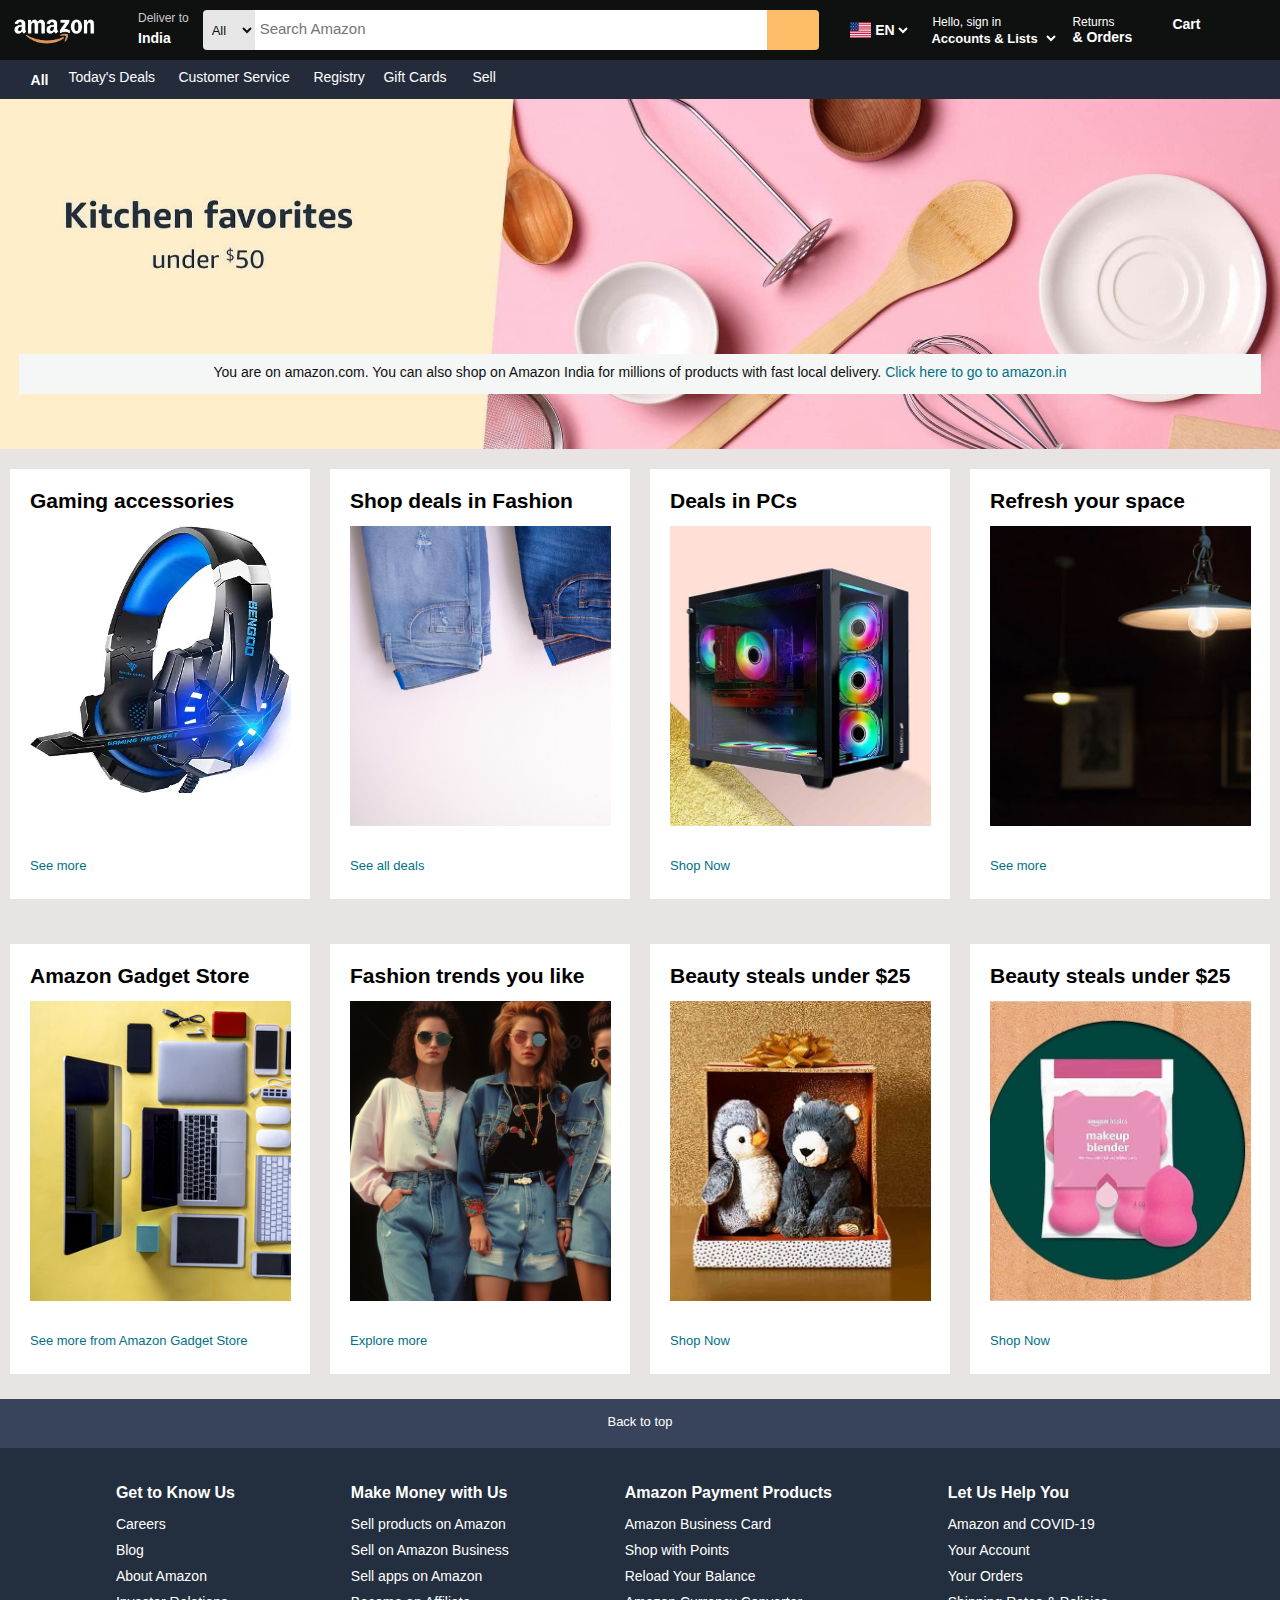
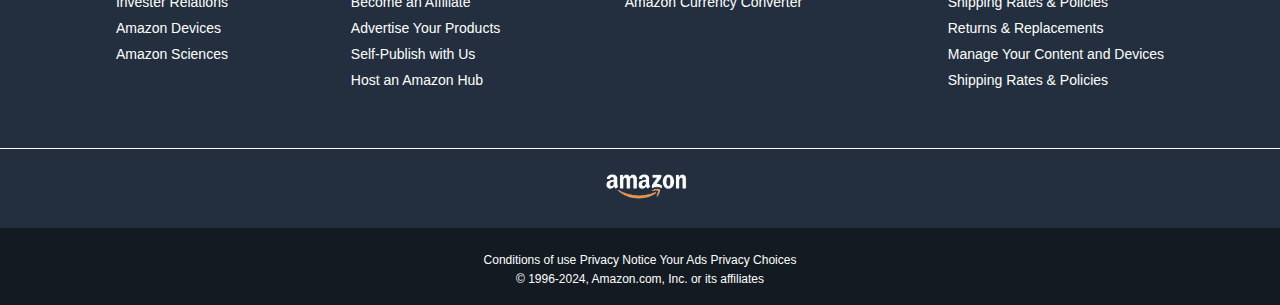
<file: index.html>
<!DOCTYPE html>
<html lang="en">
<head>
    <meta charset="UTF-8">
    <meta name="viewport" content="width=device-width, initial-scale=1.0">
    <title>Amazon</title>
    <link rel="stylesheet" href="https://cdnjs.cloudflare.com/ajax/libs/font-awesome/6.5.2/css/all.min.css" integrity="sha512-SnH5WK+bZxgPHs44uWIX+LLJAJ9/2PkPKZ5QiAj6Ta86w+fsb2TkcmfRyVX3pBnMFcV7oQPJkl9QevSCWr3W6A==" crossorigin="anonymous" referrerpolicy="no-referrer" />
    <link rel="stylesheet" href="style.css">
</head>
<body>
    <header>
        <div class="navbar">
            <div class="nav_logo border">
                <div class="logo"></div>
            </div>

            <div class="nav_address border">
                <p class="add_first">Deliver to</p>
                
                <div class="address_icon">
                    <div class="location"><i class="fa-solid fa-location-dot"></i></div>
                    <p class="add_second">India</p>
                </div>
            </div>
            <div class="nav_search">
                <select class="search-select">
                    <option>All</option>
                </select>
                <input placeholder="Search Amazon" class="search-input">
                <div class="submit">
                    <i class="fa-solid fa-magnifying-glass"></i>
                </div>
            </div>
            <div class="language border">
                <div class="flag"></div>
                <select class="lang">
                    <option>EN</option>
                </select>
            </div>
            <div class="login border">
                <p class="sign_in">Hello, sign in</p>
                
                <div class="account">
                    <select class="list">
                        <option>Accounts & Lists</option>
                    </select>
                </div>
            </div>
            <div class="order border">
                <p class="return">Returns</p>
                <p class="orders">& Orders</p>
            </div>
            <div class="cart border">
                <i class="fa-solid fa-cart-shopping"></i>
                <div class="cart-text">Cart</div>
            </div>
        </div>

        <div class="panel">
            <div class="nav_menu border">
                <div class="menu">
                    <i class="fa-solid fa-bars"></i>
                </div>
                <div class="all">
                    <span>All</span>
                </div>
            </div>
            <div class="nav_shop">
                <div class="deals border">
                    <p>Today's Deals</p>
                </div>
                <div class="service border">
                    <p>Customer Service</p>
                </div>
                <div class="register border">
                    <p>Registry</p>
                </div>
                <div class="gift border">
                    <p>Gift Cards</p>
                </div>
                <div class="sell border">
                    <p>Sell</p>
                </div>
            </div>
        </div>
    </header>
    <div class="hero_section">
        <div class="hero_message">
            <p>
                You are on amazon.com. You can also shop on Amazon India for millions of products with fast local delivery. <a href="https://www.amazon.in/" class="link_amazon">Click here to go to amazon.in</a>
            </p>
        </div>
    </div>
    <div class="shop-section">
        <div class="box1 box">
            <h2>Gaming accessories</h2>
            <div class="box1_img"></div>
            <a class="shop_link font_color" href="#">See more</a>
        </div>
        <div class="box2 box">
            <h2>Shop deals in Fashion</h2>
            <div class="box2_img"></div>
            <a class="shop_link font_color" href="#">See all deals</a>
        </div>
        <div class="box3 box">
            <h2 class="game">Deals in PCs</h2>
            <div class="box3_img"></div>
            <a class="shop_link font_color" href="#">Shop Now</a>
        </div>
        <div class="box4 box">
            <h2>Refresh your space</h2>
            <div class="box4_img"></div>
            <a class="shop_link font_color" href="#">See more</a>
        </div>
    </div>
    <div class="shop-section">
        <div class="box5 box">
            <h2>Amazon Gadget Store</h2>
            <div class="box5_img"></div>
            <a class="shop_link font_color" href="#">See more from Amazon Gadget Store</a>
        </div>
        <div class="box6 box">
            <h2>Fashion trends you like</h2>
            <div class="box6_img"></div>
            <a class="shop_link font_color" href="#">Explore more</a>
        </div>
        <div class="box7 box">
            <h2 class="game">Beauty steals under $25</h2>
            <div class="box7_img"></div>
            <a class="shop_link font_color" href="#">Shop Now</a>
        </div>
        <div class="box8 box">
            <h2 class="game">Beauty steals under $25</h2>
            <div class="box8_img"></div>
            <a class="shop_link font_color" href="#">Shop Now</a>
        </div>
    </div>

    <footer>
        <div class="panel1">
            <p>Back to top</p>
        </div>
        <div class="panel2">
            <div class="know">
                <p class="para">Get to Know Us</p>
                <li>Careers</li>
                <li>Blog</li>
                <li>About Amazon</li>
                <li>Invester Relations</li>
                <li>Amazon Devices</li>
                <li>Amazon Sciences</li>
            </div>
            <div class="money">
                <p class="para">Make Money with Us</p>
                <li>Sell products on Amazon</li>
                <li>Sell on Amazon Business</li>
                <li>Sell apps on Amazon</li>
                <li>Become an Affiliate</li>
                <li>Advertise Your Products</li>
                <li>Self-Publish with Us</li>
                <li>Host an Amazon Hub</li>
            </div>
            <div class="payment">
                <p class="para">Amazon Payment Products</p>
                <li>Amazon Business Card</li>
                <li>Shop with Points</li>
                <li>Reload Your Balance</li>
                <li>Amazon Currency Converter</li>
            </div>
            <div class="help">
                <p class="para">Let Us Help You</p>
                <li>Amazon and COVID-19</li>
                <li>Your Account</li>
                <li>Your Orders</li>
                <li>Shipping Rates & Policies</li>
                <li>Returns & Replacements</li>
                <li>Manage Your Content and Devices</li>
                <li>Shipping Rates & Policies</li>
            </div>
        </div>
        <div class="panel3">
            <div class="logo"></div>
        </div>
        <div class="panel4">
            <div class="pages">
                <a>Conditions of use</a>
                <a>Privacy Notice</a>
                <a>Your Ads Privacy Choices</a>
            </div>
            <div class="copyright">
                <p>© 1996-2024, Amazon.com, Inc. or its affiliates</p>
            </div>
        </div>
    </footer>
</body>
</html>
</file>
<file: style.css>
*{
    margin: 0;
    font-family: Arial, Helvetica, sans-serif;
    box-sizing: border-box;
}
.navbar{
    height: 60px;
    background-color: #0f1111;
    color:white;
    display: flex;
    align-items: center;
}
.nav_logo{
    height: 50px;
    width: 113px;
}
.logo{
    background-image: url("amazon_logo.png");
    background-size:cover;
    height: 50px;
    width: 100%;
    margin-bottom: 5px; 
    padding: 15px 8px 1px 15px;
}
.border{
    border: 1px solid transparent;
}
.border:hover{
    border: 1px solid white; 
    border-radius: 2px;   
}
.add_first{
    color: #cccccc;
    font-size: 12px;
    margin-left: 15px;

}
.add_second{
    font-size: 14px;
    font-weight: 700;
    padding-bottom: 1px;
    height: 16px;
    width: 52.63px;
}
.address_icon{
    display: flex;
    align-items: baseline;
}
.location{
    width: 15px;
    height: 18px;
}
.nav_address{
    margin: 5px 2px 5px 0px;
    padding: 5px 9px 5px 9px;
    height: 50px;
}
.nav_search{
    display: flex;
    height: 40px;
    width: 50%;
    align-items: center;
    border-radius: 4px 4px 4px 4px;
}
.search-select{
    height: 40px;
    width: 52px;
    color: #0f1111;
    font-size: 13px;
    background-color: #e6e6e6;
    padding-left: 5px;
    border-radius: 4px 0px 0px 4px;
    border: none;
}
.search-input{
    height: 40px;
    width: 80%;
    font-size: 15px;
    color: #0f1111;
    background-color: white;
    padding: 7px 10px 10px 5px;
    text-align: start;
    border-width: 1px;
    border-color: darkgrey;
    border: none;
}
.submit{
    height: 40px;
    width: 52px;
    display: flex;
    justify-content: center;
    align-items: center;
    background-color: #febd69;
    font-size: 1.2rem;
    color: #0f1111;
    border-radius: 0px 4px 4px 0px;
    border-width: 1px;
}
.language{
    height: 50px;
    width: 73.8px;
    display: flex;
    align-items: center;
    margin: 0px 0px 0px 1px;
    color: #d6d6d6;
    padding-left: 5px;
}
.flag{
    height: 16.2px;
    width: 21.6px;
    background-image: url("flag.png");
    background-size: cover;
}
.lang{
    border: none;
    background-color: #0f1111;
    color: white;
    font-size: 14px;
    font-weight: bold;
}
.login{
    width: 145px;
    height: 50px;
    padding: 0px 9px 10px;
    color: #d6d6d6;
}
.sign_in{
    font-size: 12px;
    padding-left: 5px;
    margin-top: 9px;
    color: white;
}
.list{
    border: none;
    background-color: #0f1111;
    color: white;
    font-size: 13px;
    font-weight: bold;
    width: 131.52px;
}
.order{
    width: 100px;
    height: 50px;
    padding: 0px 9px 10px;
    color: #d6d6d6;
}
.return{
    font-size: 12px;
    height: 14px;
    width: 58.95px;
    margin: 9px 0px 0px;
    color: white;
}
.orders{
    font-size: 14px;
    height: 15px;
    color: white;
    font-weight: bold;
    width: 100%;
}
.cart{
    margin-right: 1px;
    padding: 10px 9px 11px;
    font-size: 26px;
    display: flex;
    align-items: baseline;
    height: 50px;
}
.cart-text{
    font-size: 14px;
    font-weight: bold;
}
.panel{
    height: 39px;
    background-color:#242c3c;
    color: white;
    display: flex;
    align-items: center;
    font-size: 14px;
}
.nav_menu{
    width: 58.41px;
    padding: 8px 9px;
    display: flex;
    align-items: center;
}
.menu
{
    width: 17px;
    height: 14px;
    display: flex;
    align-items: center;
    font-size: 20px;
}
.all{
    width: 23.41px;
    padding-left: 5px;
    font-weight: bolder;
}
.nav_shop{
    width: 934.59px;
    margin-left: 0px;
    display: flex;
    align-items: center;
}
.deals{
    width: 110px;
    height: 39px;
    margin: 5px 0px 6px;
    padding: 8px 9px;
    color: white;
}
.service{
    width: 135px;
    height: 39px;
    margin: 5px 0px 6px;
    padding: 8px 9px;
    color: white;
}
.register{
    width: 70px;
    height: 39px;
    margin: 5px 0px 6px;
    padding: 8px 9px;
    color: white;
}
.gift{
    width: 89px;
    height: 39px;
    margin: 5px 0px 6px;
    padding: 8px 9px;
    color: white;
}
.sell{
    width: 41px;
    height: 39px;
    margin: 5px 0px 6px;
    padding: 8px 9px;
    color: white;
}
/* hero section*/
.hero_section{
    background-image: url(hero_image.jpg);
    background-size: cover;
    height: 350px;
    display: flex;
    align-items: flex-end;
    justify-content: center;
}
.hero_message{
    background-color: #f5f6f6;
    height: 40px;
    width: 97%;
    color: #0f1111;
    font-size: 14px;
    display: flex;
    align-items: bottom;
    justify-content:center;
    padding: 10px 14px;
    margin-bottom: 55px;
}
.link_amazon{
    text-decoration: none;
    color: #007185;
}
/* .left{
    height: 250px;
    width: 80px;
    margin-bottom: 195;
} */

.shop-section{
    height: 475px;
    width: 100%;
    padding: 20px 0px;
    display: flex;
    justify-content: center;
    justify-content: space-evenly;
    background-color:#e8e4e4;
}
.box{
    width: 25%;
    height: 430px;
    min-width: 290px;
    min-height: 420px;
    background-color: white;
    border-color: #0f1111;
    border-width: 2px;
    border: none;
    padding-top: 20px;
    padding-bottom: 30px;
    margin-left: 10px;
    margin-right: 10px;
    background-color: white;
    justify-content: center;
}
h2{
    font-size: 21px;
    width: 91%;
    height: 27.3px;
    margin-left: 20px;
}
.box3_img{
    height: 300px;
    width: 87%;
    background-image: url("box3.jpg");
    background-size: cover;
    padding: 10px;
    margin-left: 20px;
    margin-right: 20px;
    margin-top: 10px;
    margin-bottom: 30px;
}

.shop_link{
    text-decoration: none;
    font-size: 13px;
    margin-left: 20px;
    margin-top: 100px;
}
.font_color{
    color:#007185;
}
.font_color:hover{
    color: #c7511f;
}

.box8_img{
    height: 300px;
    width: 87%;
    background-image: url("box8.jpg");
    background-size: cover;
    padding: 10px;
    margin-left: 20px;
    margin-right: 20px;
    margin-top: 10px;
    margin-bottom: 30px;
}
.box7_img{
    height: 300px;
    width: 87%;
    background-image: url("box7.jpg");
    background-size: cover;
    padding: 10px;
    margin-left: 20px;
    margin-right: 20px;
    margin-top: 10px;
    margin-bottom: 30px;
}
.box1_img{
    height: 300px;
    width: 87%;
    background-image: url("box1.jpg");
    background-size: contain;
    background-repeat: no-repeat;
    padding: 10px;
    margin-left: 20px;
    margin-right: 20px;
    margin-top: 10px;
    margin-bottom: 30px;
}
.box2_img{
    height: 300px;
    width: 87%;
    background-image: url("box2.jpg");
    background-size: cover;
    background-repeat: no-repeat;
    padding: 10px;
    margin-left: 20px;
    margin-right: 20px;
    margin-top: 10px;
    margin-bottom: 30px;
}
.box4_img{
    height: 300px;
    width: 87%;
    background-image: url("box4.jpg");
    background-size: cover;
    background-repeat: no-repeat;
    padding: 10px;
    margin-left: 20px;
    margin-right: 20px;
    margin-top: 10px;
    margin-bottom: 30px;
}
.box5_img{
    height: 300px;
    width: 87%;
    background-image: url("box5.jpg");
    background-size: cover;
    background-repeat: no-repeat;
    padding: 10px;
    margin-left: 20px;
    margin-right: 20px;
    margin-top: 10px;
    margin-bottom: 30px;
}
.box6_img{
    height: 300px;
    width: 87%;
    background-image: url("box6.jpg");
    background-size: cover;
    background-repeat: no-repeat;
    padding: 10px;
    margin-left: 20px;
    margin-right: 20px;
    margin-top: 10px;
    margin-bottom: 30px;
}
.panel1{
    height: 49px;
    color: white;
    background-color: #38445c;
    padding: 15px 0px;
    display: flex;
    justify-content: center;
    font-size: 13px;
}
.panel2{
    padding-top: 30px;
    height:300px;
    background-color:#232f3e;
    display: flex;
    justify-content: space-evenly;
    color:white
}
.para{
    font-size: 16px;
    font-weight: bold;
    margin: 6px 0px 14px;
}

li{
    list-style-type: none;
    margin-bottom: 10px;
    font-size: 14px;
}
.panel3{
    height: 80px;
    background-color:#232f3e;
    padding: 10px 0px;
    border-top: 0.5px solid white;
    color: white;
    display: flex;
    justify-content: center;
    align-items: center;
    justify-content: space-evenly ;
}
.logo{
    background-image: url("amazon_logo.png");
    background-size:cover;
    height: 50px;
    width: 95px;
    padding: 0px 7.2px;
}
.panel4{
    background-color: #131a22;
    height: 77px;
    color: white;
    font-size: 12px;
    text-align: center;
}
.pages{
    padding-top: 25px;
}
.copyright{
    padding-top: 5px;
}
</file>
